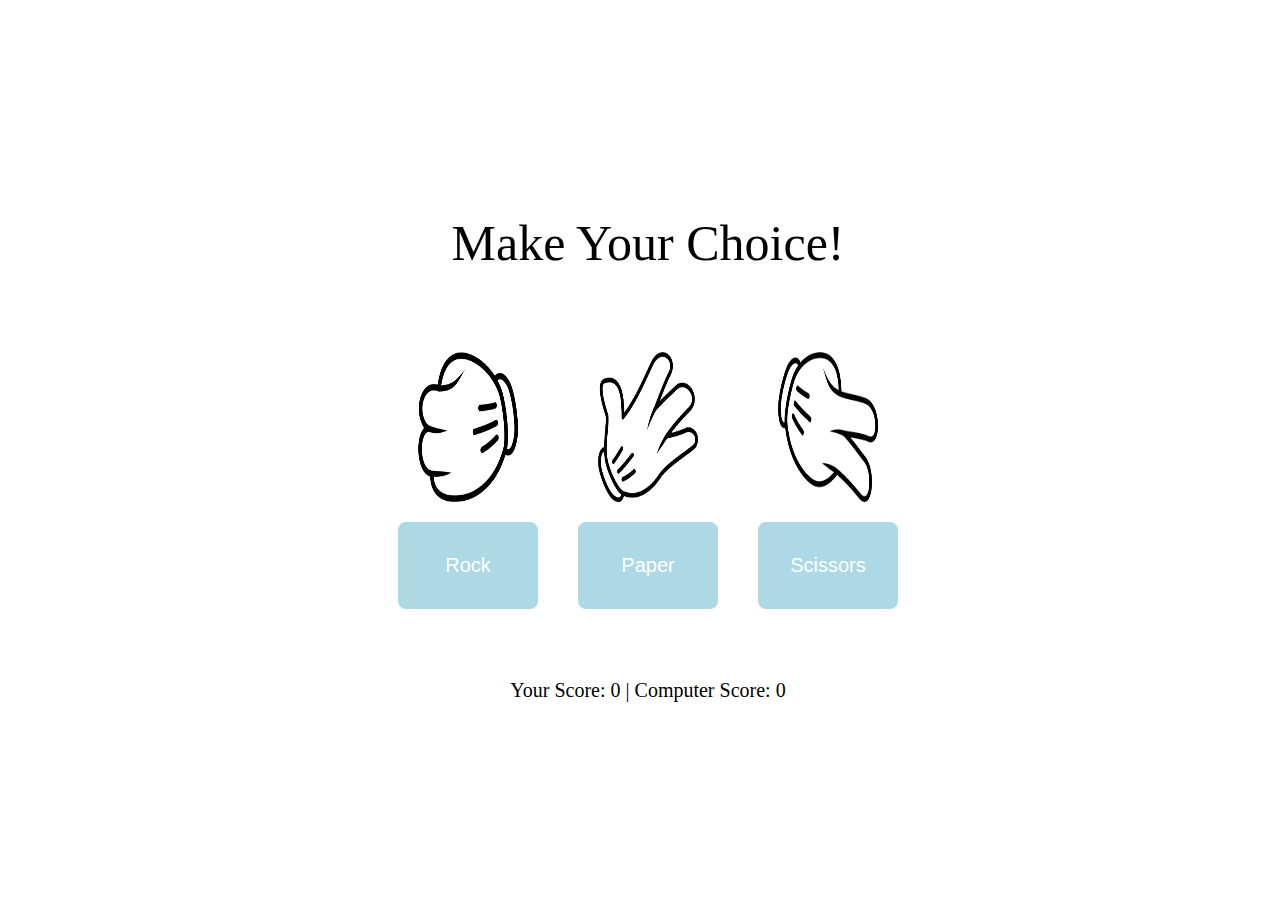
<file: index.html>
<!DOCTYPE html>
<html lang="en">
<head>
    <meta charset="UTF-8">
    <meta http-equiv="X-UA-Compatible" content="IE=edge">
    <meta name="viewport" content="width=device-width, initial-scale=1.0">
    <title>Rock Paper Scissors</title>
    <link rel="stylesheet" href="style.css">
</head>
<body onload="duo()">
    <div id="container">
        <div class=text>Make Your Choice!</div>
        <img class=pic src="lastrock.png" alt="rock">
        <img class= pic src="lastscissors.png" alt="paper">
        <img class= pic src="scissors.png" alt="scissors">
        <div class=break></div>
        <button id= "rock" class=btn data-key='1'> Rock </button>
        <button id="paper" class=btn data-key='2'>Paper </button>
        <button id= "scissors" class=btn data-key='3'>Scissors</button>
        <div id=scorekeep class=scorekeep>  </div>
    </div>
    <script src="scripts.js"></script>
</body>
</html>
</file>
<file: style.css>
#container {
    display:flex;
    flex-flow: row wrap;
    justify-content: center;
    align-content: center;
    min-height: 100vh;
  min-width: 100vw;
}
button {
    display: flex;
    padding: 30px;
    margin: 20px;
    border-radius: 8px;
    border: 2px solid lightblue;
    background-color: lightblue;
    color: white;
    font-size: 20px;
    font-weight: 700px;
    width: 140px;
    justify-content: center;
}
.text{
    display: flex;
    width: 100%;
    justify-content: center;
    margin-bottom: 40px;
    font-size: 50px;
    font-weight: 1000px;
}
.pic {
    display:flex;
    width: 100px;
    height: 150px;
    margin-left: 40px;
    margin-right: 40px;
    margin-top: 40px;
}
.break{
    width:100%;
}
.scorekeep {
    display:flex;
    width:100%;
    justify-content: center;
    margin-top: 50px;
    font-size: 20px;
}
</file>
